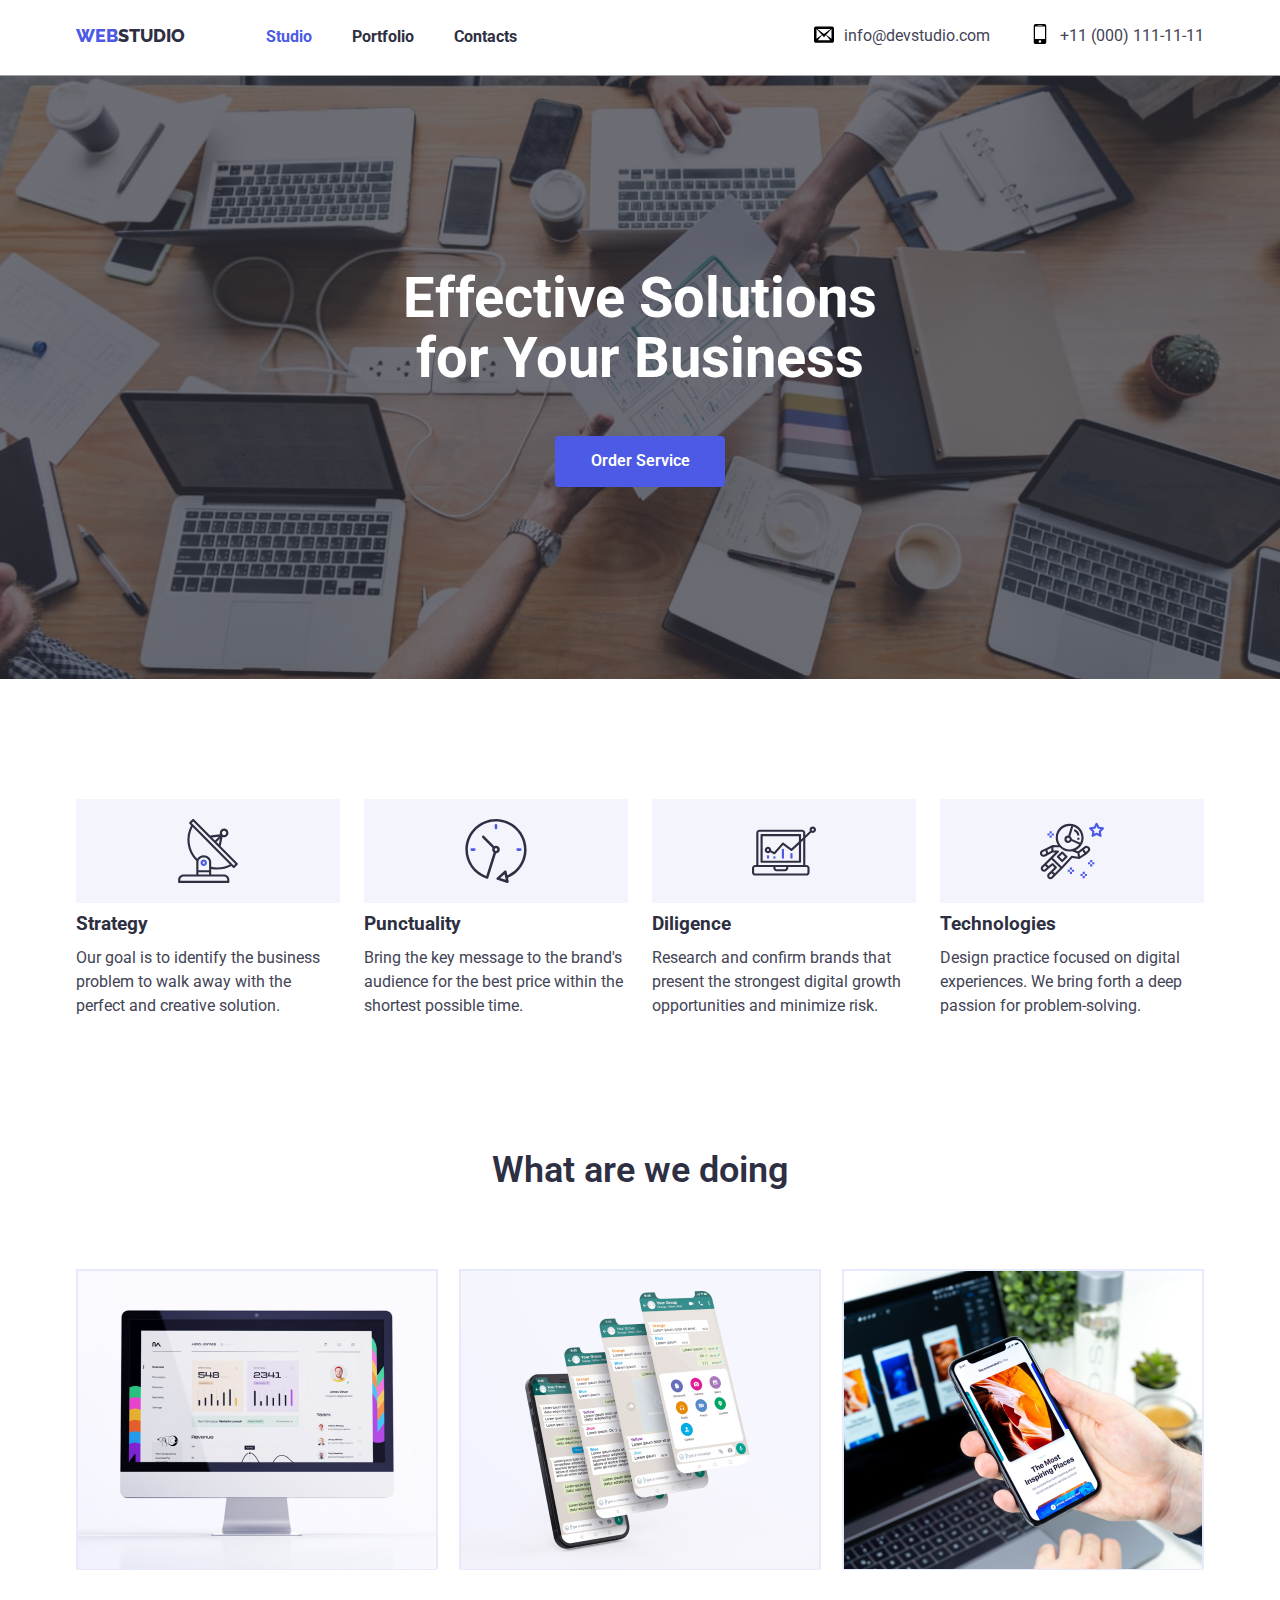
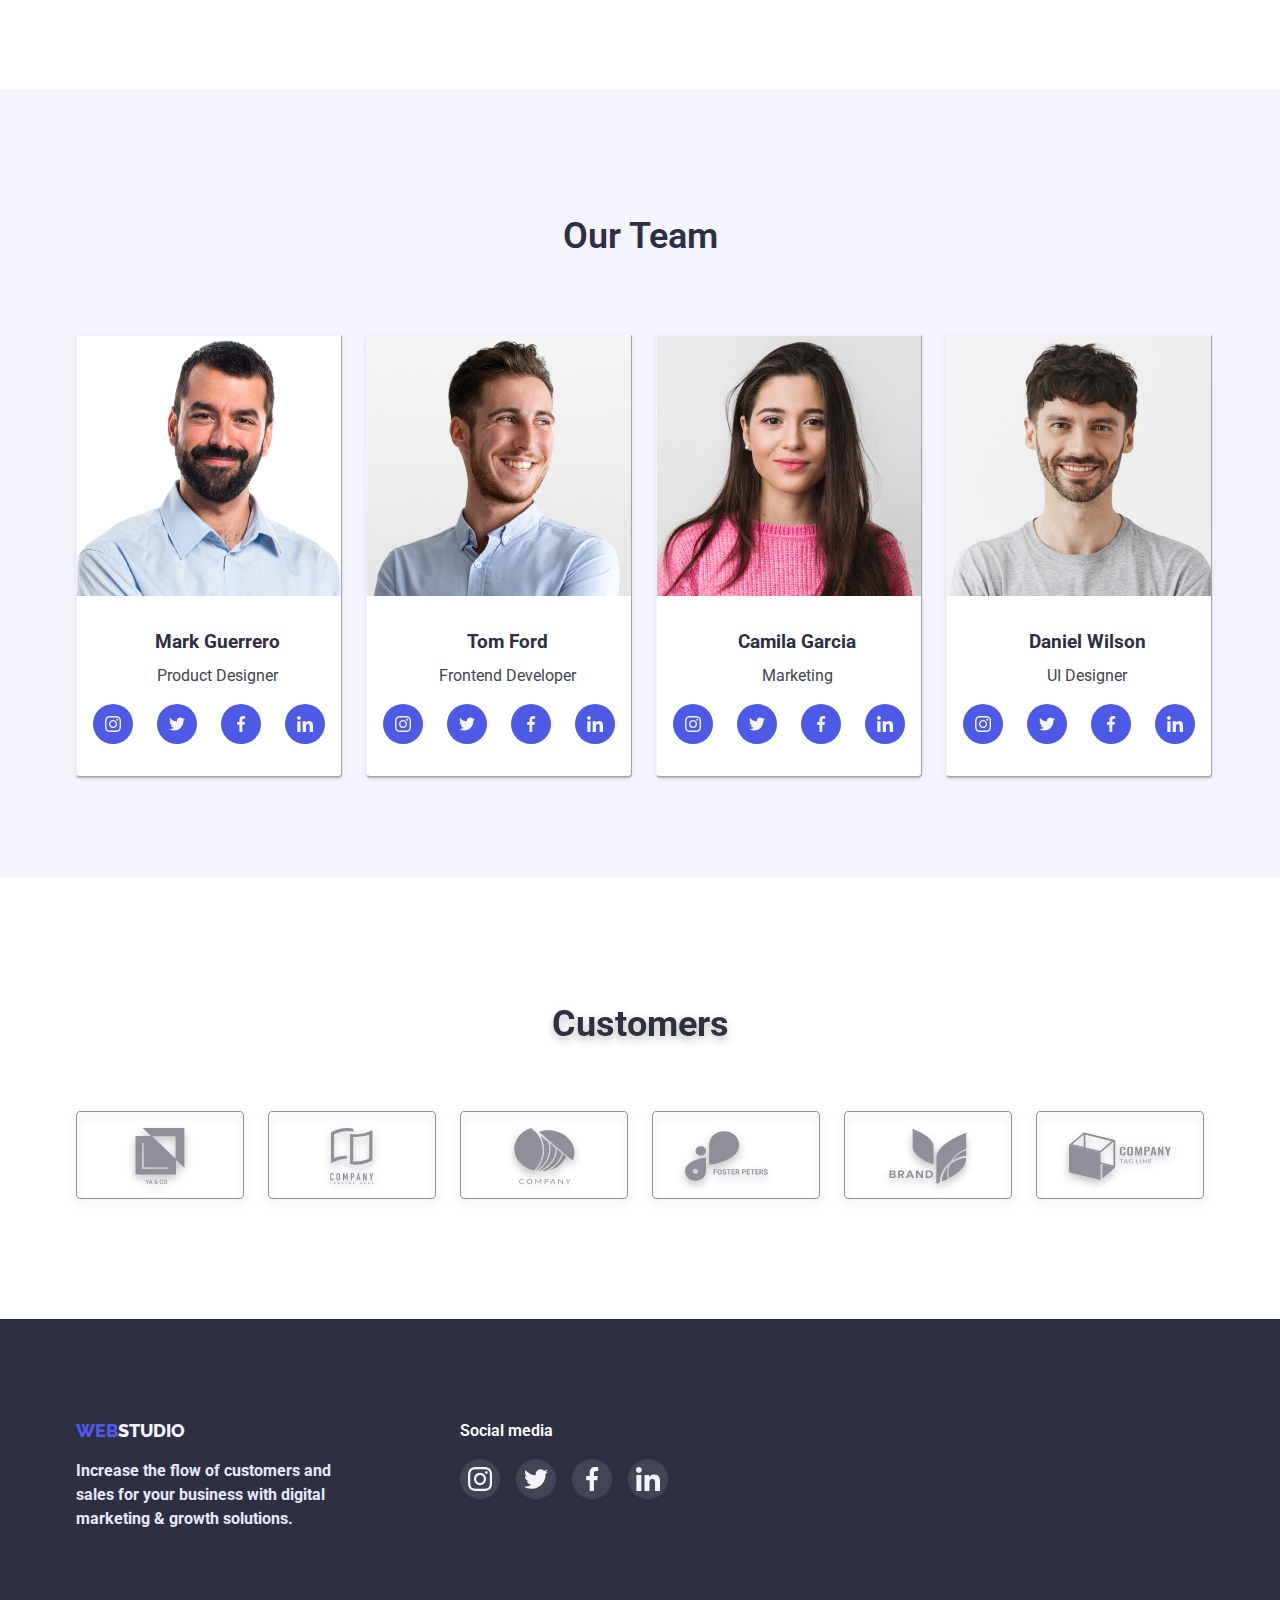
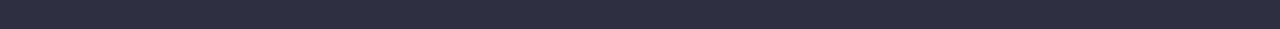
<file: index.html>
<!DOCTYPE html>
<html lang="en">
<head>
    <meta charset="UTF-8">
    <meta http-equiv="X-UA-Compatible" content="IE=edge">
    <meta name="viewport" content="width=device-width, initial-scale=1.0">
    <link rel="preconnect" href="https://fonts.googleapis.com">
    <link rel="preconnect" href="https://fonts.gstatic.com" crossorigin>
    <link href="https://fonts.googleapis.com/css2?family=Raleway:wght@800&family=Roboto:wght@400;500;700;900&display=swap" rel="stylesheet">
    <link rel="stylesheet" href="https://cdnjs.cloudflare.com/ajax/libs/modern-normalize/1.1.0/modern-normalize.min.css">
    <link rel="stylesheet" href="./css/styles.css">
    <title>Web Studio</title>
</head>
<body>
<!-- header -->
    <header class="header">
<!-- Top Line -->
        <div class="container nav-contact">
            <nav class="nav-href">
                <a class="logo-header" href="./index.html"><span>Web</span>studio</a>
                <ul class="navigation">
                    <li class="link-navigation"><a href="./index.html" class="nav-corrent">Studio</a></li>
                    <li class="link-navigation"><a href="./portfolio.html" class="nav">Portfolio</a></li>
                    <li class="link-navigation"><a href="" class="nav">Contacts</a></li>
                </ul>
            </nav>
<!-- Contacts -->
            <ul class="contact">
                <li class="contact-list">
                    <a href="mailto:info@devstudio.com">
                        <svg class="icon-contect" width="25" height="25">
                            <use href="./images/icons.svg#icon-envelop"></use>
                        </svg>
                    </a>
                    <a class="contact-mail" href="mailto:info@devstudio.com">info@devstudio.com</a>
                </li>

                <li class="contact-list">
                    <a href="tel:+110001111111">
                        <svg class="icon-contect" width="25" height="25">
                            <use href="./images/icons.svg#icon-mobile"></use>
                        </svg>
                    </a>
                    <a class="contact-tel" href="tel:+110001111111">+11 (000) 111-11-11</a>
                </li>
            </ul>
        </div>
    </header>

<!-- main -->
    <main>
        <section class="section-block">
            <h1 class="title">Effective Solutions <br> for Your Business</h1>
            <button class="button-main" type="button">Order Service</button>
        </section>

<!-- Section 1 -->
        <section class="container">
            <div class="section1">
                <ul>
                    <li class="feature-list icon-antenna">
                        <h3>Strategy</h3>
                        <p class="slogan-section1">Our goal is to identify the business problem to walk away with the perfect and creative solution.</p>
                    </li>
                
                    <li class="feature-list icon-clock">
                        <h3>Punctuality</h3>
                        <p class="slogan-section1">Bring the key message to the brand's audience for the best price within the shortest possible time.</p>
                    </li>
                
                    <li class="feature-list icon-diagram">
                        <h3>Diligence</h3>
                        <p class="slogan-section1">Research and confirm brands that present the strongest digital growth opportunities and minimize risk.</p>
                    </li>
                
                    <li class="feature-list icon-astronaut">
                        <h3>Technologies</h3>
                        <p class="slogan-section1">Design practice focused on digital experiences. We bring forth a deep passion for problem-solving.</p>
                    </li>
                </ul>
            </div>
        </section>

<!-- Section 2 What are we doing -->
        <section class="container">
            <div class="section2">
                <h2 class="title-text-2">What are we doing</h2>
                <ul class="link-section2">
                    <li class="link-section2-image">
                        <a href=""><img src="./images/Rectangle71.jpg" alt="photo computer" width="360" height="300"></a>
                    </li>
            
                    <li class="link-section2-image">
                        <a href=""><img src="./images/Rectangle71-2.jpg" alt="photo phone" width="360" height="300"></a>
                    </li>
            
                    <li class="link-section2-image">
                        <a href=""><img src="./images/Rectangle71-3.jpg" alt="photo computer and phone" width="360" height="300"></a>
                    </li>
                </ul>
            </div>
        </section>

<!-- Section 3 Our Team -->
        <section class="section3">
            <div class="container">
                <h2 class="title-text-3">Our Team</h2>
                <ul>
                    <li class="list-photo">
                        <img src="./images/img.jpg" alt="photo Mark Guerrero" width="264" height="260">
                        <div class="name-slogan">
                            <h3 class="name">Mark Guerrero</h3>
                            <p class="slogan-section3">Product Designer</p>
                            <ul class="social-icon-section3">
                                <li class="social-section3">
                                    <a class="icon-section3" href="">
                                        <svg width="16px" height="16px">
                                            <use href="./images/icons.svg#icon-instagram"></use>
                                        </svg>
                                    </a>
                                </li>
                                <li class="social-section3">
                                    <a class="icon-section3" href="">
                                        <svg width="16px" height="16px">
                                            <use href="./images/icons.svg#icon-twitter"></use>
                                        </svg>
                                    </a>
                                </li>
                                <li class="social-section3">
                                    <a class="icon-section3" href="">
                                        <svg width="16px" height="16px">
                                            <use href="./images/icons.svg#icon-facebook"></use>
                                        </svg>
                                    </a>
                                </li>
                                <li class="social-section3">
                                    <a class="icon-section3" href="">
                                        <svg width="16px" height="16px">
                                            <use href="./images/icons.svg#icon-linkedin"></use>
                                        </svg>
                                    </a>
                                </li>
                            </ul>
                        </div>
                    </li>

                    
            
                    <li class="list-photo">
                        <img src="./images/img-2.jpg" alt="photo Tom Ford" width="264" height="260">
                        <div class="name-slogan">
                            <h3 class="name">Tom Ford</h3>
                            <p class="slogan-section3">Frontend Developer</p>
                            <ul class="social-icon-section3">
                                <li class="social-section3">
                                    <a class="icon-section3" href="">
                                        <svg width="16px" height="16px">
                                            <use href="./images/icons.svg#icon-instagram"></use>
                                        </svg>
                                    </a>
                                </li>
                                <li class="social-section3">
                                    <a class="icon-section3" href="">
                                        <svg width="16px" height="16px">
                                            <use href="./images/icons.svg#icon-twitter"></use>
                                        </svg>
                                    </a>
                                </li>
                                <li class="social-section3">
                                    <a class="icon-section3" href="">
                                        <svg width="16px" height="16px">
                                            <use href="./images/icons.svg#icon-facebook"></use>
                                        </svg>
                                    </a>
                                </li>
                                <li class="social-section3">
                                    <a class="icon-section3" href="">
                                        <svg width="16px" height="16px">
                                            <use href="./images/icons.svg#icon-linkedin"></use>
                                        </svg>
                                    </a>
                                </li>
                            </ul>
                        </div>
                    </li>
            
                    <li class="list-photo">
                        <img src="./images/img-3.jpg" alt="photo Camila Garcia" width="264" height="260">
                        <div class="name-slogan">
                            <h3 class="name">Camila Garcia</h3>
                            <p class="slogan-section3">Marketing</p>
                            <ul class="social-icon-section3">
                                <li class="social-section3">
                                    <a class="icon-section3" href="">
                                        <svg width="16px" height="16px">
                                            <use href="./images/icons.svg#icon-instagram"></use>
                                        </svg>
                                    </a>
                                </li>
                                <li class="social-section3">
                                    <a class="icon-section3" href="">
                                        <svg width="16px" height="16px">
                                            <use href="./images/icons.svg#icon-twitter"></use>
                                        </svg>
                                    </a>
                                </li>
                                <li class="social-section3">
                                    <a class="icon-section3" href="">
                                        <svg width="16px" height="16px">
                                            <use href="./images/icons.svg#icon-facebook"></use>
                                        </svg>
                                    </a>
                                </li>
                                <li class="social-section3">
                                    <a class="icon-section3" href="">
                                        <svg width="16px" height="16px">
                                            <use href="./images/icons.svg#icon-linkedin"></use>
                                        </svg>
                                    </a>
                                </li>
                            </ul>
                        </div>
                    </li>
            
                    <li class="list-photo">
                        <img src="./images/img-4.jpg" alt="photo Daniel Wilson" width="264" height="260">
                        <div class="name-slogan">
                            <h3 class="name">Daniel Wilson</h3>
                            <p class="slogan-section3">UI Designer</p>
                            <ul class="social-icon-section3">
                                <li class="social-section3">
                                    <a class="icon-section3" href="">
                                        <svg width="16px" height="16px">
                                            <use href="./images/icons.svg#icon-instagram"></use>
                                        </svg>
                                    </a>
                                </li>
                                <li class="social-section3">
                                    <a class="icon-section3" href="">
                                        <svg width="16px" height="16px">
                                            <use href="./images/icons.svg#icon-twitter"></use>
                                        </svg>
                                    </a>
                                </li>
                                <li class="social-section3">
                                    <a class="icon-section3" href="">
                                        <svg width="16px" height="16px">
                                            <use href="./images/icons.svg#icon-facebook"></use>
                                        </svg>
                                    </a>
                                </li>
                                <li class="social-section3">
                                    <a class="icon-section3" href="">
                                        <svg width="16px" height="16px">
                                            <use href="./images/icons.svg#icon-linkedin"></use>
                                        </svg>
                                    </a>
                                </li>
                            </ul>
                        </div>
                    </li>
                </ul>
            </div>
        </section>

<!-- Section Customers -->
        <section class="section-customers">
            <div class="container">
                <h2 class="title-text-customers">Customers</h2>
                <ul class="customers">
                    <li>
                        <a class="item-customers" href="">
                            <svg class="icon-customers">
                                <use href="./images/icons.svg#icon-Logo-1"></use>
                            </svg>
                        </a>
                    </li>
                    <li>
                        <a class="item-customers" href="">
                            <svg class="icon-customers">
                                <use href="./images/icons.svg#icon-Logo-2"></use>
                            </svg>
                        </a>
                    </li>
                    <li>
                        <a class="item-customers" href="">
                            <svg class="icon-customers">
                                <use href="./images/icons.svg#icon-Logo-3"></use>
                            </svg>
                        </a>
                    </li>
                    <li>
                        <a class="item-customers" href="">
                            <svg class="icon-customers">
                                <use href="./images/icons.svg#icon-Logo-4"></use>
                            </svg>
                        </a>
                    </li>
                    <li>
                        <a class="item-customers" href="">
                            <svg class="icon-customers">
                                <use href="./images/icons.svg#icon-Logo-5"></use>
                            </svg>
                        </a>
                    </li>
                    <li>
                        <a class="item-customers" href="">
                            <svg class="icon-customers">
                                <use href="./images/icons.svg#icon-Logo-6"></use>
                            </svg>
                        </a>
                    </li>
                </ul>
            </div>
        </section>
    </main>

<!-- Footer -->
    <footer class="footer">
        <div class="container footer">
            <div>
                <a class="logo-footer" href="./index.html"><span>Web</span>studio</a>
                <p class="text-footer">Increase the flow of customers and sales for your business with digital marketing &
                    growth solutions.</p>
            </div>
            <!-- /* Social */ -->
            <div class="social">
                <p class="social-text">Social media</p>
                <ul>
                    <li class="social-icon">
                        <a class="social-link" href="">
                            <svg class="icon-link" width="24px" height="24px">
                                <use href="./images/icons.svg#icon-instagram"></use>
                            </svg>
                        </a>
                    </li>
                    <li class="social-icon">
                        <a class="social-link" href="">
                            <svg class="icon-link" width="24px" height="24px">
                                <use href="./images/icons.svg#icon-twitter"></use>
                            </svg>
                        </a>
                    </li>
                    <li class="social-icon">
                        <a class="social-link" href="">
                            <svg class="icon-link" width="24px" height="24px">
                                <use href="./images/icons.svg#icon-facebook"></use>
                            </svg>
                        </a>
                    </li>
                    <li class="social-icon">
                        <a class="social-link" href="">
                            <svg class="icon-link" width="24px" height="24px">
                                <use href="./images/icons.svg#icon-linkedin"></use>
                            </svg>
                        </a>
                    </li>
                </ul>
            </div>
        </div>
    </footer>

</body>
</html>
</file>
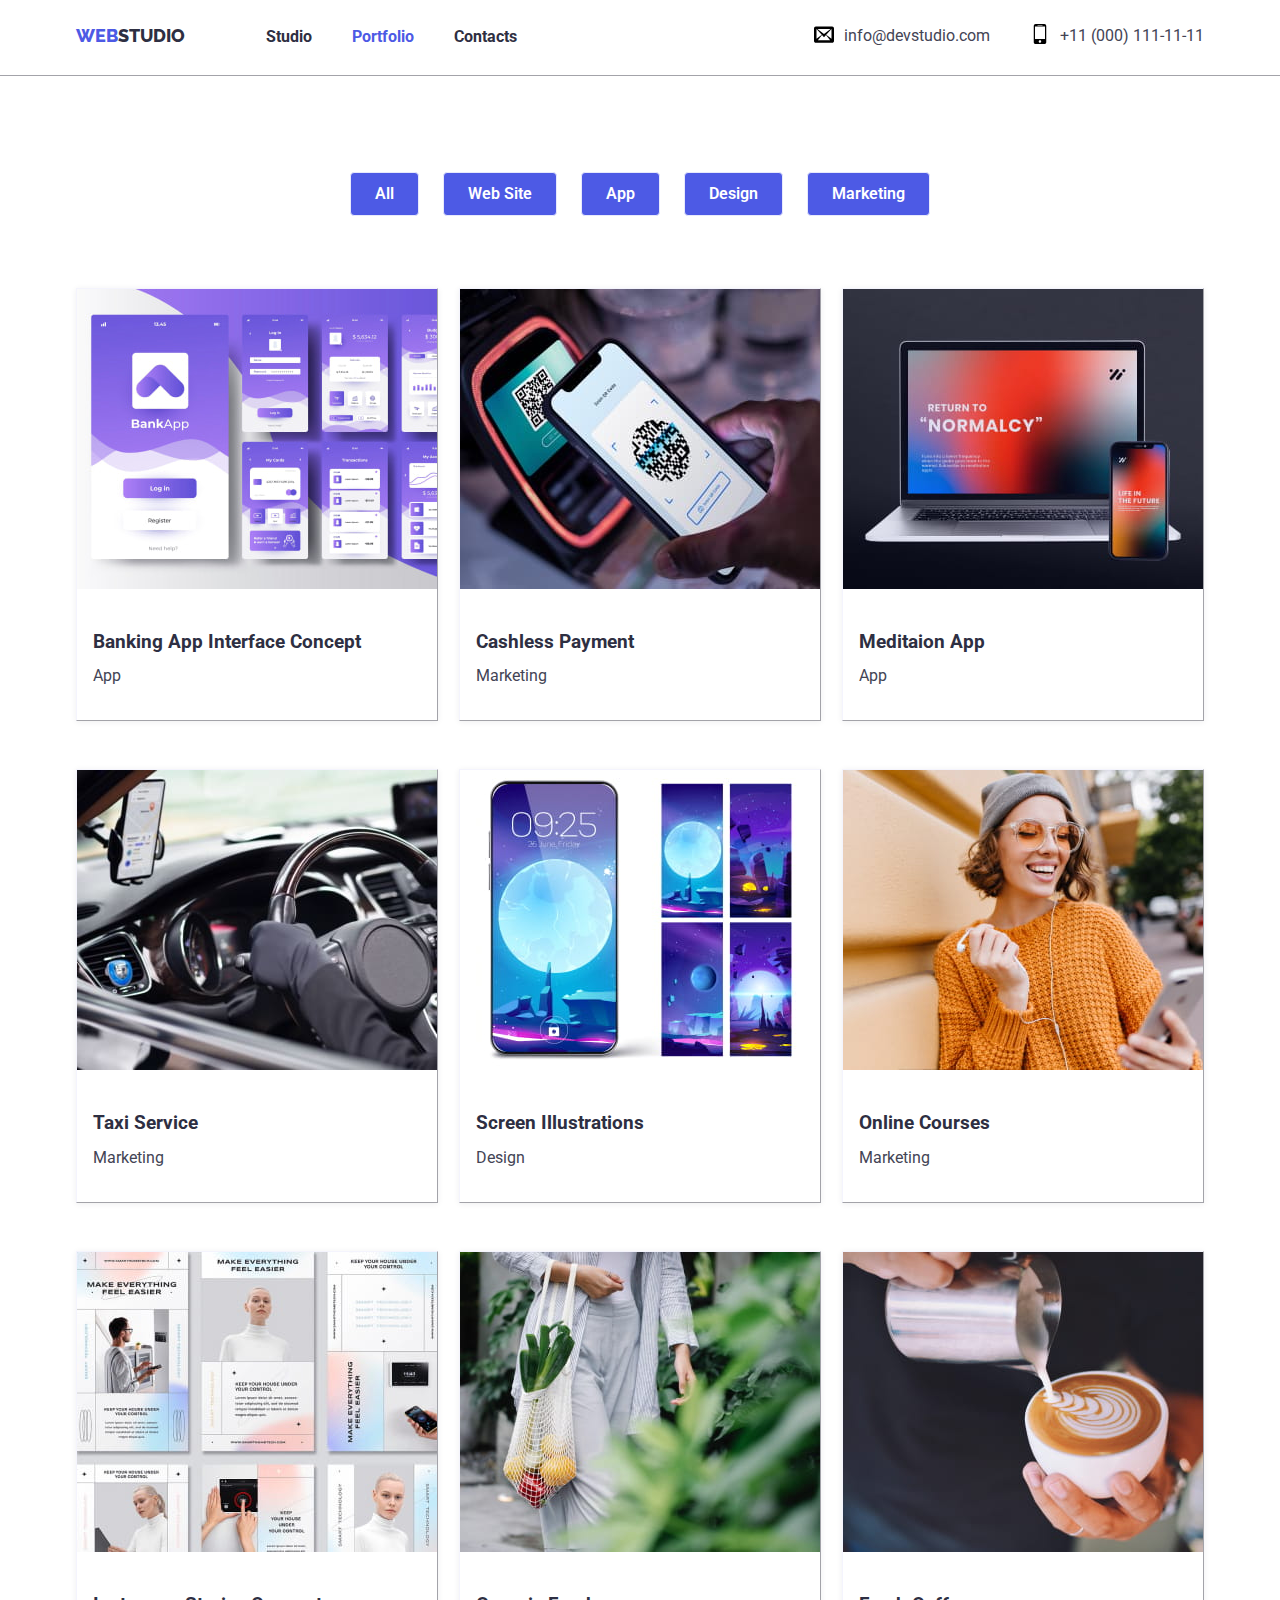
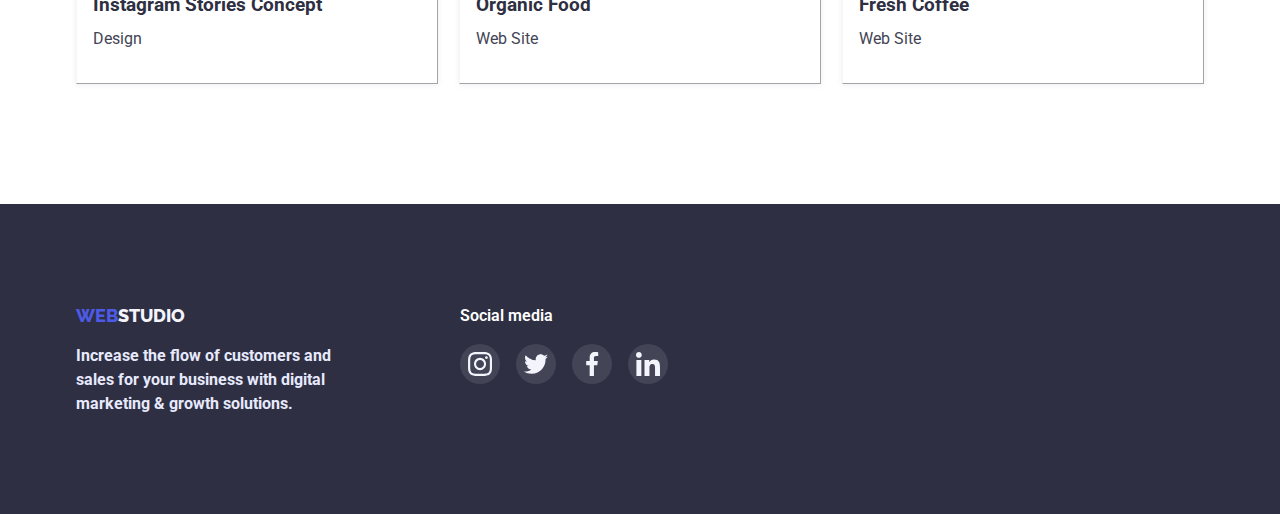
<file: portfolio.html>
<!DOCTYPE html>
<html lang="en">
<head>
    <meta charset="UTF-8">
    <meta http-equiv="X-UA-Compatible" content="IE=edge">
    <meta name="viewport" content="width=device-width, initial-scale=1.0">
    <link rel="preconnect" href="https://fonts.googleapis.com">
    <link rel="preconnect" href="https://fonts.gstatic.com" crossorigin>
    <link href="https://fonts.googleapis.com/css2?family=Raleway:wght@800&family=Roboto:wght@400;500;700;900&display=swap" rel="stylesheet">
    <link rel="stylesheet" href="https://cdnjs.cloudflare.com/ajax/libs/modern-normalize/1.1.0/modern-normalize.min.css">
    <link rel="stylesheet" href="./css/styles.css">
    <title>Portfolio</title>
</head>
<body>
<!-- header -->
    <header class="header">
<!-- Top Line -->
        <div class="container nav-contact">
            <nav class="nav-href">
                <a class="logo-header" href="./index.html"><span>Web</span>studio</a>
                <ul class="navigation">
                    <li class="link-navigation"><a href="./index.html" class="nav">Studio</a></li>
                    <li class="link-navigation"><a href="./portfolio.html" class="nav-corrent">Portfolio</a></li>
                    <li class="link-navigation"><a href="" class="nav">Contacts</a></li>
                </ul>
            </nav>
<!-- Contacts -->
            <ul class="contact">
                <li class="contact-list">
                    <a href="mailto:info@devstudio.com">
                        <svg class="icon-contect" width="25" height="25">
                            <use href="./images/icons.svg#icon-envelop"></use>
                        </svg>
                    </a>
                    <a class="contact-mail" href="mailto:info@devstudio.com">info@devstudio.com</a>
                </li>
            
                <li class="contact-list">
                    <a href="tel:+110001111111">
                        <svg class="icon-contect" width="25" height="25">
                            <use href="./images/icons.svg#icon-mobile"></use>
                        </svg>
                    </a>
                    <a class="contact-tel" href="tel:+110001111111">+11 (000) 111-11-11</a>
                </li>
            </ul>
        </div>
    </header>
    
<!-- main -->
    <main>
        <section class="container">
<!-- Filters -->
            <div class="button-filters">
                <ul>
                    <li class="li-button"><button class="portfolio-link" type="button">All</button></li>
                    <li class="li-button"><button class="portfolio-link" type="button">Web Site</button></li>
                    <li class="li-button"><button class="portfolio-link" type="button">App</button></li>
                    <li class="li-button"><button class="portfolio-link" type="button">Design</button></li>
                    <li class="li-button"><button class="portfolio-link" type="button">Marketing</button></li>
                </ul>
            </div>
    
<!-- Section -->
            <div >
                <ul class="flex-container">
                    <li class="list">
                        <img src="./images/img-portfolio-1.jpg" alt="Banking App" width="360">
                        <h3 class="subtitle">Banking App Interface Concept</h3>
                        <p class="slogan">App</p>
                    </li>
                
                    <li class="list">
                        <img src="./images/img-portfolio-2.jpg" alt="apple pay" width="360">
                        <!-- <p>14 Stylish and User-Friendly App Design Concepts · Task Manager App · Calorie Tracker App · Exotic Fruit Ecommerce App · Cloud Storage App</p> -->
                        <h3 class="subtitle">Cashless Payment</h3>
                        <p class="slogan">Marketing</p>
                    </li>
                
                    <li class="list">
                        <img src="./images/img-portfolio-3.jpg" alt="pc and phone" width="360">
                        <h3 class="subtitle">Meditaion App</h3>
                        <p class="slogan">App</p>
                    </li>
                
                    <li class="list">
                        <img src="./images/img-portfolio-4.jpg" alt="taxi car" width="360">
                        <h3 class="subtitle">Taxi Service</h3>
                        <p class="slogan">Marketing</p>
                    </li>
                
                    <li class="list">
                        <img src="./images/img-portfolio-5.jpg" alt="phone screen" width="360">
                        <h3 class="subtitle">Screen Illustrations</h3>
                        <p class="slogan">Design</p>
                    </li>
                
                    <li class="list">
                        <img src="./images/img-portfolio-6.jpg" alt="girl" width="360">
                        <h3 class="subtitle">Online Courses</h3>
                        <p class="slogan">Marketing</p>
                    </li>
                
                    <li class="list">
                        <img src="./images/img-portfolio-7.jpg" alt="Instagram Stories screen" width="360">
                        <h3 class="subtitle">Instagram Stories Concept</h3>
                        <p class="slogan">Design</p>
                    </li>
                
                    <li class="list">
                        <img src="./images/img-portfolio-8.jpg" alt="food in a bag" width="360">
                        <h3 class="subtitle">Organic Food</h3>
                        <p class="slogan">Web Site</p>
                    </li>
                
                    <li class="list">
                        <img src="./images/img-portfolio-9.jpg" alt="a cup of coffee" width="360">
                        <h3 class="subtitle">Fresh Coffee</h3>
                        <p class="slogan">Web Site</p>
                    </li>
                </ul>
            </div>
        </section>
    </main>
    
<!-- Footer -->
    <footer class="footer">
        <div class="container footer">
            <div>
                <a class="logo-footer" href="./index.html"><span>Web</span>studio</a>
                <p class="text-footer">Increase the flow of customers and sales for your business with digital marketing &
                    growth solutions.</p>
            </div>
            <!-- /* Social */ -->
            <div class="social">
                <p class="social-text">Social media</p>
                <ul>
                    <li class="social-icon">
                        <a class="social-link" href="">
                            <svg class="icon-link" width="24px" height="24px">
                                <use href="./images/icons.svg#icon-instagram"></use>
                            </svg>
                        </a>
                    </li>
                    <li class="social-icon">
                        <a class="social-link" href="">
                            <svg class="icon-link" width="24px" height="24px">
                                <use href="./images/icons.svg#icon-twitter"></use>
                            </svg>
                        </a>
                    </li>
                    <li class="social-icon">
                        <a class="social-link" href="">
                            <svg class="icon-link" width="24px" height="24px">
                                <use href="./images/icons.svg#icon-facebook"></use>
                            </svg>
                        </a>
                    </li>
                    <li class="social-icon">
                        <a class="social-link" href="">
                            <svg class="icon-link" width="24px" height="24px">
                                <use href="./images/icons.svg#icon-linkedin"></use>
                            </svg>
                        </a>
                    </li>
                </ul>
            </div>
        </div>
    </footer>
    
</body>
</html>
</file>
<file: css/styles.css>
:root {
    --primary-text-color: #4D5AE5;
    --primary-fon-color: #FFFFFF;
    --color-section-logo: #F4F4FD;
    --color-body-text: #2E2F42;
    --color-footer-text: #E7E9FC;
    --color-mail-tel-p-text: #434455;
    --color-active: rgba(77, 90, 229, 0.2);
    --color-border: #F4F4FD;
    --color-company: #8E8F99;
    --color-green-footer: #31D0AA;
}

body {
    font-family: 'Roboto';
    font-size: 16px;
    line-height: 1.5;
    color: var(--color-body-text);
    background-color: var(--primary-fon-color);
    font-weight: 700;
    /* font-style: normal; */
}

* {
    margin: 0;
    padding: 0;
}

*,
*::before,
*::after {
    box-sizing: border-box;
}

.container {
    width: 1158px;
    padding-right: 15px;
    padding-left: 15px;
    margin-right: auto;
    margin-left: auto;
}

a {
    text-decoration: none;
    color: var(--color-body-text);
}

/* hover/:focus/:active */
a:hover,
a:focus {
    color: var(--primary-text-color);
}

a:active {
    color: var(--color-active);
}

ul {
    list-style-type: none;
    display: inline-flex;
}

/*------------header-------------*/
.header {
    border-bottom: 0.5px outset var(--color-border);
}

.nav-contact {
    display: flex;
    padding-top: 24px;
    padding-bottom: 24px;
}

/* логотип */
.logo-header {
    font-family: 'Raleway';
    font-weight: 800;
    font-size: 18px;
    line-height: 1.33;
    text-transform: uppercase;
    margin-right: 77px;
}

/* цвет логотипа Web */
span {
    color: var(--primary-text-color);
}

/* ссылки на страницы */
.link-navigation {
    margin-right: 40px;
}

li:last-child {
    margin-right: 0px;
}

/* подсветка текушей страницы */
.nav-corrent { color: var(--primary-text-color)} 

/* contact меил и телефон */
.contact {
    list-style-type: none;
    margin-left: auto;
}

.contact-list {
    display: flex;
}

.contact-list:hover {
    fill: var(--primary-text-color);
}

.icon-contect {
    align-items: center;
    width: 20px;
    height: 20px;
    margin-right: 10px;
}

.contact-mail {
    color: var(--color-mail-tel-p-text);
    font-weight: 400;
    margin-right: 40px;
}

.contact-tel {
    color: var(--color-mail-tel-p-text);
    font-weight: 400;
}

/*----------main для index.html----------*/
.section-block {
    background-color: var(--color-body-text);
    padding-top: 192px;
    padding-bottom: 192px;
    background-image: linear-gradient(rgba(47, 48, 58, 0.7), rgba(47, 48, 58, 0.7)),
    url(../images/people-office\ 1.jpg);
    background-position: center;
    background-size: cover;
    background-repeat: no-repeat;
}

/* заголовок H1 */
.title {
    width: 492px;
    font-size: 56px;
    line-height: 60px;
    text-align: center;
    margin-right: auto;
    margin-left: auto;
    margin-bottom: 48px;
    color: var(--primary-fon-color);
}

/* кнопка  */
button {
    background-color: var(--primary-text-color);
    color: var(--primary-fon-color);
    cursor: pointer;
    font-weight: 600;
}

button:hover,
button:focus {
    background-color: var(--color-section-logo);
    color: var(--primary-text-color);
}

.button-main {
    display: block;
    margin-right: auto;
    margin-left: auto;
    width: 170px;
    height: 51px;
    border: none;
    border-radius: 4px;
}

/* < !-- Section 1 --> */
.section1 {
    margin-top: 120px;
    height: 224px;
}

.feature-list {
    list-style-type: none;
    display: block;
    margin-right: 24px;
}

.feature-list::before {
    display: inline-block;
    content:'';
    height: 112px;
    width: 264px;
    height: 104px;
    background-color: var(--color-border);
    background-repeat: no-repeat;
    background-position: center;
}

.icon-antenna::before {
    background-image: url(../images/antenna-1.svg);
}

.icon-clock::before {
    background-image: url(../images/clock-1.svg);

}

.icon-diagram::before {
    background-image: url(../images/diagram-1.svg);
}

.icon-astronaut::before {
    background-image: url(../images/astronaut-1.svg);
}

.feature-list:last-child {
    padding-right: 0;
    margin-right: 0;
}

/* slogan --- p */
.slogan-section1 {
    color: var(--color-mail-tel-p-text);
    font-weight: 400;
    line-height: 24px;
    margin-top: 8px;
}

/* < !-- Section 2 --> */
.section2 {
    margin-top: 120px;
    padding-bottom: 120px;
}

.link-section2 {
    list-style-type: none;
    display: flex;
    justify-content:space-between;
}

.link-section2-image {
    height: 300px;
    border: 1px solid var(--color-footer-text);
}

/* text H2 */
.title-text-2 {
    margin-bottom: 72px;
    text-align: center;
    font-weight: 600;
    font-size: 36px;
}

/* < !-- Section 3 --> */
.section3 {
    text-align: center;
    background-color: var(--color-section-logo);
    height: 788px;
    padding-top: 120px;
}

/* text H2 */
.title-text-3 {
    margin-bottom: 72px;
    font-size: 36px;
    font-weight: 600;
}

.list-photo {
    list-style-type: none;
    display: flex;
    flex-direction: column;
    margin-right: 24px;
    border: 0.5px outset var(--color-border);
    background-color: var(--primary-fon-color);
    border-radius: 0px 0px 4px 4px;
    box-shadow: 0px 1px 6px rgba(46, 47, 66, 0.08), 0px 1px 1px rgba(46, 47, 66, 0.16), 0px 2px 1px rgba(46, 47, 66, 0.08);
}

.list-photo :last-child {
    margin-right: 0;
}

.name-slogan {
    padding-top: 32px;
    padding-bottom: 32px;
    padding-right: 16px;
    padding-left: 16px;
}

.name-slogan:last-child {
    padding-right: 0;
}

/* H3 -- name */
.name {
    margin-bottom: 8px;
}

.slogan-section3 {
    color: var(--color-mail-tel-p-text);
    font-weight: 400;
    line-height: 24px;
}

/* social-section3 */
.social-icon-section3 {
    width: 232px;
    height: 48px;
    display: flex;
    margin-top: 8px;
    gap: 24px;
}

.social-section3 {
    height: 48px;
    margin-top: 8px;
    /* margin-right: 24px; */
}

.icon-section3 {
    width: 40px;
    height: 40px;
    display: flex;
    align-items: center;
    justify-content: center;
    border-radius: 50%;
    background-color: var(--primary-text-color);
    /* background-color: rgba(255, 255, 255, 0.1); */
    }

.icon-section3:hover,
.icon-section3:focus {
    background-color: var(--color-green-footer);
}

/* < !-- Section Customers --> */
.section-customers {
    height: 202px;
    margin-top: 120px;
    margin-bottom: 120px;
    filter: drop-shadow(0px 4px 4px rgba(0, 0, 0, 0.25));
}

.title-text-customers {
    font-size: 36px;
    font-weight: 700;
    text-align: center;
    height: 42px;
    margin-bottom: 72px;
}

.customers {
    display: flex;
    justify-content: center;
    justify-content: space-between;   
}

.item-customers {
    display: flex;
    width: 168px;
    height: 88px;
    border: 1px solid var(--color-company);
    border-radius: 4px;
    fill: var(--color-company);
}

.icon-customers {
    width: 104px;
    height: 56px;
    margin-top: 16px;
    margin-left: 32px;
    margin-right: 32px;
    margin-bottom: 16px;
}

.item-customers:hover {
    fill: var(--primary-text-color);
}

.item-customers:hover {
    border: 1px solid var(--primary-text-color);
}

/*-------------footer------------*/
.footer {
    background-color: var(--color-body-text);
    height: 310px;
    display: flex;
}

/* логотип */
.logo-footer {
    color: var(--color-section-logo);
    font-family: 'Raleway';
    font-weight: 800;
    font-size: 18px;
    line-height: 1.33;
    text-transform: uppercase;
    display: block;
    margin-top: 100px;
}

.text-footer {
    color: var(--color-footer-text);
    line-height: 24px;
    padding-top: 16px;
    width: 264px;
}

/* Social */
.social {
    /* display: block; */
    width: 208px;
    height: 80px;
    font-weight: 600;
    margin-top: 100px;
    margin-left: 120px;
    margin-right: 692px;
}

.social-text {
    width: 96px;
    height: 24px;
    color: var(--primary-fon-color);
}

.social-icon {
    display: flex;
    margin-top: 16px;
}

.social-link {
    width: 40px;
    height: 40px;
    display: flex;
    align-items: center;
    justify-content: center;
    border-radius: 50%;
    background-color: rgba(255, 255, 255, 0.1);
    margin-right: 16px;
}

.social-link:hover,
.social-link:focus{
    background-color: var(--color-green-footer);
}

/*--------main для portfolio.html----------*/
/* Filters - кнопки button  */
.button-filters {
    display: flex;
    justify-content: center;
    padding-top: 96px;
    padding-bottom: 72px;
}

.li-button:hover {
    box-shadow: 0px 3px 1px rgba(0, 0, 0, 0.1),
    0px 2px 1px rgba(0, 0, 0, 0.08),
    0px 2px 2px rgba(0, 0, 0, 0.12);
border-radius: 4px;
}

.list:hover {
    box-shadow: 0px 1px 6px rgba(46, 47, 66, 0.08), 
    0px 1px 1px rgba(46, 47, 66, 0.16),
    0px 2px 1px rgba(46, 47, 66, 0.08);
}

.portfolio-link {
    border: 1px solid var(--color-footer-text);
    border-radius: 4px;
}

li .portfolio-link {
    padding-top: 12px;
    padding-right: 24px;
    padding-bottom: 12px;
    padding-left: 24px;
}

.li-button {
    margin-right: 24px;
}

/* < !-- Section --> */
.flex-container {
    display: flex;
    flex-wrap: wrap;
    justify-content:space-between;
    padding-bottom: 120px;
}

.list {
    margin-bottom: 48px;
    list-style-type: none;
    border: 0.5px outset var(--color-border);
    box-shadow: 0px 1px 6px rgba(46, 47, 66, 0.08);
}

.list:nth-last-child(-n + 3) {
    margin: 0;
}

/* H3 ---- subtitle */
.subtitle {
    margin-top: 32px;
    margin-bottom: 8px;
    margin-left: 16px;
}

/* slogan --- p */
.slogan {
    color: var(--color-mail-tel-p-text);
    font-weight: 400;
    line-height: 24px;
    margin-left: 16px;
    margin-bottom: 32px; 
}
</file>
